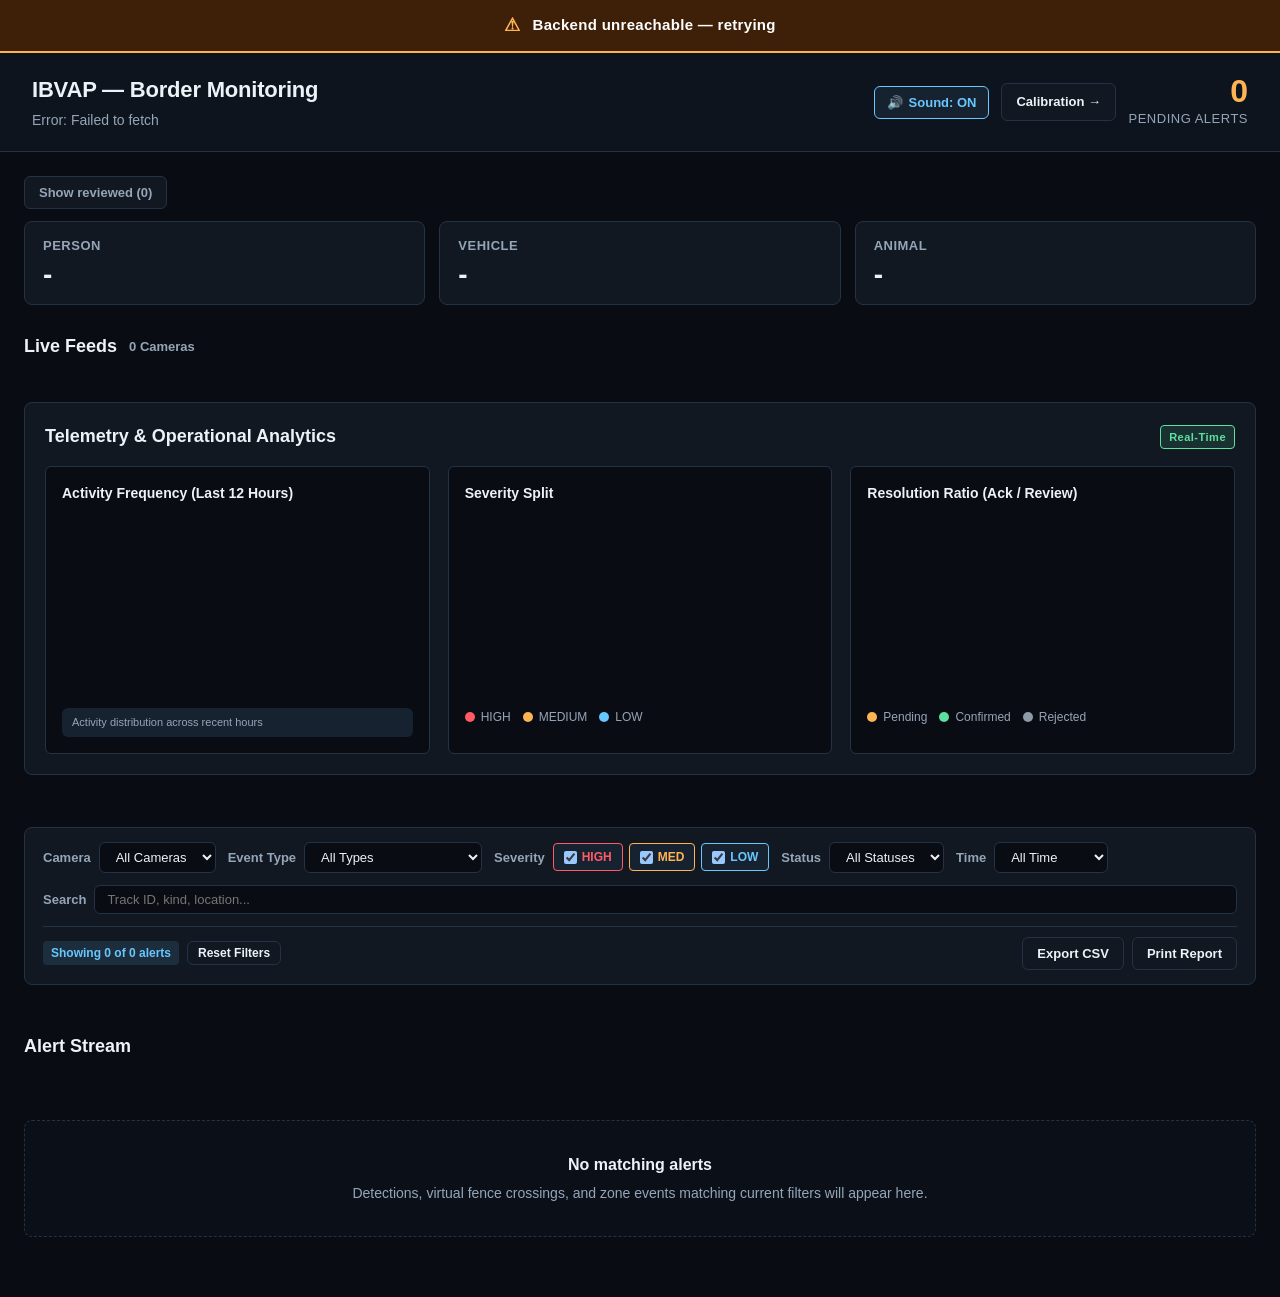
<file: frontend/index.html>
<!doctype html>
<html lang="en">
  <head>
    <meta charset="utf-8" />
    <meta name="viewport" content="width=device-width, initial-scale=1" />
    <title>IBVAP &mdash; Border Monitoring Dashboard</title>
    <link rel="stylesheet" href="style.css" />
  </head>
  <body>
    <!-- Print Only Incident Report Header -->
    <header class="print-only-header">
      <h1>IBVAP &mdash; Operational Incident Report</h1>
      <div class="print-meta-grid">
        <div>Generated: <strong id="print-timestamp">&mdash;</strong></div>
        <div>Active Scope: <strong id="print-scope">All Cameras</strong></div>
        <div>Incident Count: <strong id="print-count">0 incidents</strong></div>
      </div>
    </header>

    <div id="unreachable-banner" class="unreachable-banner" hidden role="alert" aria-live="assertive">
      <span class="unreachable-icon">&#9888;</span>
      <span id="unreachable-text">Backend unreachable &mdash; retrying</span>
    </div>

    <header class="topbar">
      <div class="topbar-branding">
        <div class="title-row">
          <h1>IBVAP &mdash; Border Monitoring</h1>
          <span id="mock-badge" class="badge-mock" hidden>MOCK MODE</span>
        </div>
        <p id="connection-status">Connecting...</p>
      </div>

      <div class="topbar-actions">
        <button id="sound-alarm-toggle" type="button" class="btn-icon-toggle active" aria-pressed="true" title="Toggle audio alert buzzer">
          <span id="sound-toggle-icon">&#128266;</span>
          <span id="sound-toggle-text">Sound: ON</span>
        </button>
        <a href="calibrate.html" class="btn-subtle" id="nav-calibrate-link">Calibration &rarr;</a>
        <div class="summary">
          <span id="alert-count">0</span>
          <span>pending alerts</span>
        </div>
      </div>
    </header>

    <main>
      <div id="alarm-banner" class="alarm-banner" hidden role="alert" aria-live="assertive">
        Critical border event detected
      </div>

      <section class="live-controls" aria-label="Live controls and counts">
        <div class="controls-actions">
          <button id="reviewed-toggle" type="button" class="btn-toggle" aria-pressed="false">Show reviewed (0)</button>
        </div>
        <div class="counts-panel" aria-live="polite">
          <div>
            <span>Person</span>
            <strong id="person-count">0</strong>
          </div>
          <div>
            <span>Vehicle</span>
            <strong id="vehicle-count">0</strong>
          </div>
          <div>
            <span>Animal</span>
            <strong id="animal-count">0</strong>
          </div>
        </div>
      </section>

      <section class="grid-section" aria-label="Camera Feeds">
        <div class="grid-header">
          <div class="grid-header-left">
            <h2>Live Feeds</h2>
            <span id="camera-count-badge" class="feed-count">0 Cameras</span>
          </div>
          <div id="focus-hint" class="focus-hint" hidden>
            <span>Focus Mode Active &mdash; Press <kbd>Esc</kbd> or click to restore grid</span>
            <button id="exit-focus-btn" type="button" class="btn-subtle">Exit Focus</button>
          </div>
        </div>

        <div id="camera-grid" class="camera-grid" role="region" aria-label="Multi-camera grid"></div>
      </section>

      <!-- Analytics Visualizations Panel (Task H5) -->
      <section id="analytics-section" class="analytics-section" aria-label="Analytics & KPIs">
        <div class="analytics-header">
          <h2>Telemetry &amp; Operational Analytics</h2>
          <span class="badge-mock" style="color: var(--ok); border-color: var(--ok); background: var(--ok-soft);">Real-Time</span>
        </div>
        <div class="analytics-grid">
          <div class="chart-card">
            <div class="chart-card-header">
              <h3 class="chart-title">Activity Frequency (Last 12 Hours)</h3>
            </div>
            <canvas id="chart-hourly-canvas" class="chart-canvas" width="320" height="180" aria-label="Events per hour histogram"></canvas>
            <div id="hourly-chart-summary" class="cal-instructions" style="padding: 6px 10px; font-size: 11px;">Activity distribution across recent hours</div>
          </div>

          <div class="chart-card">
            <div class="chart-card-header">
              <h3 class="chart-title">Severity Split</h3>
            </div>
            <canvas id="chart-severity-canvas" class="chart-canvas" width="320" height="180" aria-label="Severity breakdown donut chart"></canvas>
            <div class="chart-legend">
              <span class="chart-legend-item"><span class="legend-dot" style="background: var(--danger);"></span> HIGH</span>
              <span class="chart-legend-item"><span class="legend-dot" style="background: var(--warn);"></span> MEDIUM</span>
              <span class="chart-legend-item"><span class="legend-dot" style="background: var(--info);"></span> LOW</span>
            </div>
          </div>

          <div class="chart-card">
            <div class="chart-card-header">
              <h3 class="chart-title">Resolution Ratio (Ack / Review)</h3>
            </div>
            <canvas id="chart-status-canvas" class="chart-canvas" width="320" height="180" aria-label="Resolution ratio stacked bar chart"></canvas>
            <div class="chart-legend">
              <span class="chart-legend-item"><span class="legend-dot" style="background: var(--warn);"></span> Pending</span>
              <span class="chart-legend-item"><span class="legend-dot" style="background: var(--ok);"></span> Confirmed</span>
              <span class="chart-legend-item"><span class="legend-dot" style="background: var(--reject);"></span> Rejected</span>
            </div>
          </div>
        </div>
      </section>

      <!-- Filter & Search Toolbar (Task H4 & H6) -->
      <section class="filter-toolbar" aria-label="Alert Filters & Search">
        <div class="filter-row">
          <div class="filter-group">
            <label for="filter-camera-select">Camera</label>
            <select id="filter-camera-select" class="filter-select">
              <option value="">All Cameras</option>
            </select>
          </div>

          <div class="filter-group">
            <label for="filter-type-select">Event Type</label>
            <select id="filter-type-select" class="filter-select">
              <option value="">All Types</option>
              <option value="VIRTUAL_FENCE_CROSS">Virtual Fence Crossing</option>
              <option value="RESTRICTED_ZONE_ENTRY">Restricted Zone Entry</option>
              <option value="LOITERING">Loitering</option>
              <option value="CAMERA_TAMPER">Camera Tamper</option>
              <option value="SUSPICIOUS_SEQUENCE">Suspicious Sequence</option>
              <option value="NEW_OBJECT_DETECTED">New Object Detected</option>
            </select>
          </div>

          <div class="filter-group">
            <label>Severity</label>
            <div class="filter-checkboxes">
              <label class="filter-chip sev-high checked">
                <input type="checkbox" id="filter-sev-high" value="HIGH" checked /> HIGH
              </label>
              <label class="filter-chip sev-medium checked">
                <input type="checkbox" id="filter-sev-medium" value="MEDIUM" checked /> MED
              </label>
              <label class="filter-chip sev-low checked">
                <input type="checkbox" id="filter-sev-low" value="LOW" checked /> LOW
              </label>
            </div>
          </div>

          <div class="filter-group">
            <label for="filter-ack-select">Status</label>
            <select id="filter-ack-select" class="filter-select">
              <option value="">All Statuses</option>
              <option value="pending">Pending</option>
              <option value="confirmed">Confirmed</option>
              <option value="rejected">Rejected</option>
            </select>
          </div>

          <div class="filter-group">
            <label for="filter-timerange-select">Time</label>
            <select id="filter-timerange-select" class="filter-select">
              <option value="all">All Time</option>
              <option value="15m">Last 15 min</option>
              <option value="1h">Last 1 hour</option>
              <option value="today">Today</option>
            </select>
          </div>

          <div class="filter-group" style="flex: 1; min-width: 200px;">
            <label for="filter-search-input">Search</label>
            <input type="search" id="filter-search-input" class="filter-input" placeholder="Track ID, kind, location..." style="width: 100%;" />
          </div>
        </div>

        <div class="filter-meta-row">
          <div class="filter-actions">
            <span id="filter-count" class="filter-count-badge">Showing 0 of 0 alerts</span>
            <button id="clear-filters-btn" type="button" class="btn-subtle" style="padding: 4px 10px; font-size: 12px;">Reset Filters</button>
          </div>
          <div class="filter-actions">
            <button id="export-csv-btn" type="button" class="btn-subtle" title="Export filtered records to spreadsheet CSV">Export CSV</button>
            <button id="print-report-btn" type="button" class="btn-subtle" title="Print structured audit report">Print Report</button>
          </div>
        </div>
      </section>

      <section class="feed-section" aria-label="Alert Feed">
        <div class="feed-header">
          <h2>Alert Stream</h2>
        </div>
        <section id="alert-feed" class="alert-feed" aria-live="polite"></section>
        <section id="empty-state" class="empty-state">
          <h2>No matching alerts</h2>
          <p>Detections, virtual fence crossings, and zone events matching current filters will appear here.</p>
        </section>
        <section id="reviewed-feed" class="alert-feed reviewed-feed" aria-live="polite" hidden></section>
      </section>
    </main>

    <!-- Evidence Modal Dialog (Task H3) -->
    <div id="evidence-modal" class="modal-backdrop" hidden role="dialog" aria-modal="true" aria-labelledby="modal-title">
      <div class="modal-dialog">
        <div class="modal-header">
          <h3 id="modal-title">Evidence &amp; Event Inspection</h3>
          <button id="modal-close-btn" type="button" class="modal-close-btn" aria-label="Close modal">&times;</button>
        </div>
        <div class="modal-body">
          <div class="modal-media-container" id="modal-media-container">
            <img id="modal-img" alt="Captured incident frame" hidden />
            <video id="modal-video" controls hidden></video>
            <div id="modal-no-media" style="color: var(--muted); font-size: 13px;">No media capture available for this event</div>
          </div>
          <div class="modal-details-grid" id="modal-details-grid"></div>
        </div>
        <div class="modal-footer">
          <button id="modal-dismiss-btn" type="button" class="btn-subtle">Close</button>
          <div class="modal-footer-actions">
            <button id="modal-reject-btn" type="button" class="btn-subtle" data-action="rejected" style="background: var(--reject); color: #0d141e;">Reject False Positive</button>
            <button id="modal-confirm-btn" type="button" class="btn-primary" data-action="confirmed" style="background: var(--ok); color: #07100d;">Confirm Threat</button>
          </div>
        </div>
      </div>
    </div>

    <script src="api.js"></script>
    <script src="app.js"></script>
  </body>
</html>
</file>
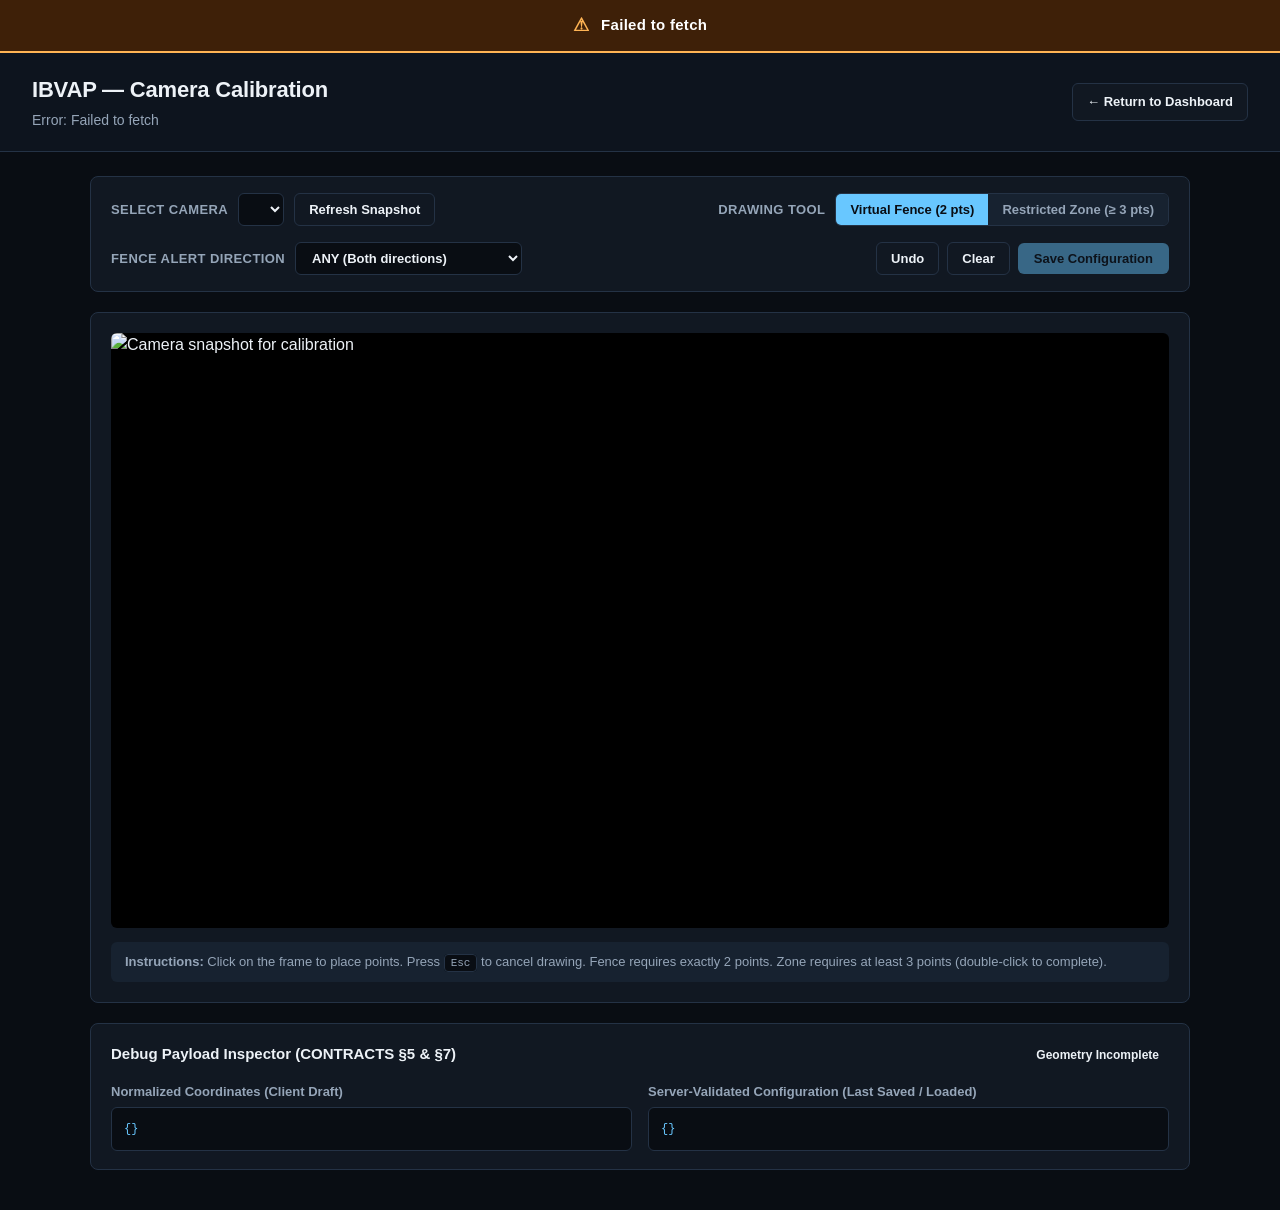
<file: frontend/calibrate.html>
<!doctype html>
<html lang="en">
  <head>
    <meta charset="utf-8" />
    <meta name="viewport" content="width=device-width, initial-scale=1" />
    <title>IBVAP &mdash; Camera Calibration</title>
    <link rel="stylesheet" href="style.css" />
  </head>
  <body class="calibration-page">
    <div id="unreachable-banner" class="unreachable-banner" hidden role="alert" aria-live="assertive">
      <span class="unreachable-icon">&#9888;</span>
      <span id="unreachable-text">Backend unreachable &mdash; retrying</span>
    </div>

    <header class="topbar">
      <div class="topbar-branding">
        <div class="title-row">
          <h1>IBVAP &mdash; Camera Calibration</h1>
          <span id="mock-badge" class="badge-mock" hidden>MOCK MODE</span>
        </div>
        <p id="connection-status">Configuring virtual fences and restricted zones</p>
      </div>
      <div class="topbar-actions">
        <a href="index.html" class="btn-subtle">&larr; Return to Dashboard</a>
      </div>
    </header>

    <main class="calibration-main">
      <!-- Toolbar & Camera Selector -->
      <section class="cal-toolbar-panel" aria-label="Calibration Controls">
        <div class="cal-toolbar-group">
          <label for="camera-select" class="cal-label">Select Camera</label>
          <select id="camera-select" class="cal-select" aria-label="Select camera to calibrate"></select>
          <button id="refresh-snapshot-btn" type="button" class="btn-subtle" title="Fetch latest raw frame">Refresh Snapshot</button>
        </div>

        <div class="cal-toolbar-group">
          <span class="cal-label">Drawing Tool</span>
          <div class="cal-btn-group" role="radiogroup" aria-label="Drawing tool">
            <button id="tool-fence-btn" type="button" class="cal-tool-btn active" role="radio" aria-checked="true">
              Virtual Fence (2 pts)
            </button>
            <button id="tool-zone-btn" type="button" class="cal-tool-btn" role="radio" aria-checked="false">
              Restricted Zone (&ge; 3 pts)
            </button>
          </div>
        </div>

        <div class="cal-toolbar-group">
          <label for="direction-select" class="cal-label">Fence Alert Direction</label>
          <select id="direction-select" class="cal-select" aria-label="Fence alert direction">
            <option value="ANY">ANY (Both directions)</option>
            <option value="A_TO_B">A &rarr; B (Crossing left-to-right)</option>
            <option value="B_TO_A">B &rarr; A (Crossing right-to-left)</option>
          </select>
        </div>

        <div class="cal-toolbar-actions">
          <button id="close-zone-btn" type="button" class="btn-subtle" hidden>Close Zone</button>
          <button id="undo-btn" type="button" class="btn-subtle" title="Undo last point (Backspace)">Undo</button>
          <button id="clear-btn" type="button" class="btn-subtle" title="Clear current tool geometry">Clear</button>
          <button id="save-config-btn" type="button" class="btn-primary" disabled>Save Configuration</button>
        </div>
      </section>

      <!-- Status Messages Banner -->
      <div id="cal-status-banner" class="cal-status-banner" hidden role="status" aria-live="polite"></div>

      <!-- Canvas & Image Viewport -->
      <section class="cal-canvas-section" aria-label="Interactive Calibration Viewport">
        <div class="cal-canvas-container" id="canvas-container">
          <img id="snapshot-img" alt="Camera snapshot for calibration" class="cal-snapshot-img" />
          <canvas id="cal-canvas" class="cal-canvas"></canvas>
          <div id="cal-loading-overlay" class="cal-loading-overlay" hidden>
            <div class="spinner"></div>
            <span>Loading snapshot &amp; configuration...</span>
          </div>
          <div id="cal-error-overlay" class="cal-error-overlay" hidden>
            <span class="offline-icon">&#9888;</span>
            <span id="cal-error-text">Failed to load snapshot</span>
            <button id="cal-retry-btn" type="button" class="btn-subtle">Retry</button>
          </div>
        </div>

        <div class="cal-instructions">
          <span><strong>Instructions:</strong> Click on the frame to place points. Press <kbd>Esc</kbd> to cancel drawing. Fence requires exactly 2 points. Zone requires at least 3 points (double-click to complete).</span>
        </div>
      </section>

      <!-- Debug Inspection Panel -->
      <section class="cal-debug-panel" aria-label="Debug Inspection Panel">
        <div class="cal-debug-header">
          <h3>Debug Payload Inspector (CONTRACTS &sect;5 &amp; &sect;7)</h3>
          <span id="geometry-status-badge" class="badge-status">Geometry Incomplete</span>
        </div>
        <div class="cal-debug-grid">
          <div>
            <h4>Normalized Coordinates (Client Draft)</h4>
            <pre id="debug-draft-json" class="debug-code"><code>{}</code></pre>
          </div>
          <div>
            <h4>Server-Validated Configuration (Last Saved / Loaded)</h4>
            <pre id="debug-saved-json" class="debug-code"><code>{}</code></pre>
          </div>
        </div>
      </section>
    </main>

    <script src="api.js"></script>
    <script src="calibrate.js"></script>
  </body>
</html>
</file>
<file: frontend/style.css>
:root {
  color-scheme: dark;
  --bg: #090d13;
  --panel: #111822;
  --panel-muted: #172230;
  --panel-elevated: #1d2a3d;
  --text: #edf2f7;
  --muted: #95a5b8;
  --line: #243245;
  --line-strong: #364860;
  --danger: #ff5a66;
  --danger-soft: rgba(255, 90, 102, 0.14);
  --warn: #ffb454;
  --warn-soft: rgba(255, 180, 84, 0.14);
  --info: #68c7ff;
  --info-soft: rgba(104, 199, 255, 0.12);
  --ok: #5ee0a0;
  --ok-soft: rgba(94, 224, 160, 0.12);
  --offline: #6e7c8e;
  --offline-soft: rgba(110, 124, 142, 0.15);
  --reject: #8c9ba5;
  --focus-ring: #68c7ff;
}

* {
  box-sizing: border-box;
}

[hidden] {
  display: none !important;
}

body {
  margin: 0;
  min-height: 100vh;
  background: var(--bg);
  color: var(--text);
  font-family: -apple-system, BlinkMacSystemFont, "Segoe UI", Roboto, Oxygen, Ubuntu, Cantarell, "Helvetica Neue", sans-serif;
  font-size: 16px;
  line-height: 1.5;
}

/* Unreachable / Failure Banner */
.unreachable-banner {
  position: sticky;
  top: 0;
  z-index: 100;
  display: flex;
  align-items: center;
  justify-content: center;
  gap: 12px;
  padding: 12px 20px;
  background: #3e2008;
  border-bottom: 2px solid var(--warn);
  color: #fff;
  font-size: 15px;
  font-weight: 700;
  letter-spacing: 0.3px;
}

.unreachable-icon {
  font-size: 18px;
  color: var(--warn);
}

/* Header */
.topbar {
  display: flex;
  align-items: center;
  justify-content: space-between;
  gap: 24px;
  padding: 20px 32px;
  border-bottom: 1px solid var(--line);
  background: #0d141e;
}

.title-row {
  display: flex;
  align-items: center;
  gap: 12px;
}

h1 {
  margin: 0;
  font-size: 22px;
  font-weight: 750;
  letter-spacing: -0.2px;
}

.badge-mock {
  display: inline-block;
  padding: 3px 8px;
  border-radius: 4px;
  border: 1px solid var(--info);
  background: var(--info-soft);
  color: var(--info);
  font-size: 11px;
  font-weight: 800;
  letter-spacing: 0.5px;
}

.topbar p {
  margin: 4px 0 0;
  color: var(--muted);
  font-size: 14px;
}

.summary {
  display: grid;
  justify-items: end;
  gap: 2px;
  min-width: 120px;
  color: var(--muted);
}

.summary span:first-child {
  color: var(--warn);
  font-size: 32px;
  font-weight: 800;
  line-height: 1;
}

.summary span:last-child {
  font-size: 13px;
  text-transform: uppercase;
  letter-spacing: 0.5px;
}

/* Main Container */
main {
  width: min(1380px, calc(100% - 48px));
  margin: 24px auto 60px;
  display: grid;
  gap: 28px;
}

/* Alarm Banner */
.alarm-banner {
  padding: 14px 20px;
  border: 1px solid rgba(255, 90, 102, 0.7);
  border-radius: 8px;
  background: #a31220;
  color: #fff;
  font-weight: 800;
  font-size: 16px;
  text-align: center;
  box-shadow: 0 4px 16px rgba(163, 18, 32, 0.4);
}

.alarm-banner.flash {
  animation: alarm-flash 0.28s linear 0s 6 alternate;
}

@keyframes alarm-flash {
  from { background: #850b17; }
  to { background: #ff253a; }
}

/* Stats / Counts Bar */
.live-controls {
  display: grid;
  gap: 12px;
}

.controls-actions {
  display: flex;
  gap: 10px;
  align-items: stretch;
}

.counts-panel {
  display: grid;
  grid-template-columns: repeat(3, 1fr);
  gap: 14px;
}

.counts-panel div {
  display: grid;
  gap: 4px;
  padding: 14px 18px;
  border: 1px solid var(--line);
  border-radius: 8px;
  background: var(--panel);
}

.counts-panel span {
  color: var(--muted);
  font-size: 13px;
  font-weight: 600;
  text-transform: uppercase;
  letter-spacing: 0.5px;
}

.counts-panel strong {
  font-size: 28px;
  font-weight: 800;
  line-height: 1.1;
  color: var(--text);
}

/* Grid Section */
.grid-section {
  display: grid;
  gap: 14px;
}

.grid-header {
  display: flex;
  align-items: center;
  justify-content: space-between;
  gap: 16px;
  flex-wrap: wrap;
}

.grid-header-left {
  display: flex;
  align-items: center;
  gap: 12px;
}

h2 {
  margin: 0;
  font-size: 18px;
  font-weight: 700;
  color: var(--text);
}

.feed-count {
  font-size: 13px;
  color: var(--muted);
  font-weight: 600;
}

.focus-hint {
  display: flex;
  align-items: center;
  gap: 12px;
  font-size: 13px;
  color: var(--info);
  background: var(--info-soft);
  padding: 6px 12px;
  border-radius: 6px;
  border: 1px solid rgba(104, 199, 255, 0.25);
}

.focus-hint kbd {
  background: rgba(0, 0, 0, 0.3);
  padding: 2px 6px;
  border-radius: 4px;
  border: 1px solid var(--line-strong);
  font-family: monospace;
  font-size: 12px;
  color: #fff;
}

.btn-subtle {
  background: var(--panel-muted);
  color: var(--text);
  border: 1px solid var(--line-strong);
  padding: 4px 10px;
  border-radius: 4px;
  font-size: 12px;
  font-weight: 600;
  cursor: pointer;
}

.btn-subtle:hover {
  background: var(--panel-elevated);
}

/* Camera Grid Layout */
.camera-grid {
  display: grid;
  grid-template-columns: repeat(auto-fit, minmax(320px, 1fr));
  gap: 16px;
}

/* Single camera view balance */
.camera-grid[data-count="1"] {
  grid-template-columns: 1fr;
  max-width: 900px;
  margin: 0 auto;
}

/* Two camera view balance */
.camera-grid[data-count="2"] {
  grid-template-columns: repeat(2, 1fr);
}

/* Four camera view balance on desktop (2x2) */
@media (min-width: 900px) {
  .camera-grid[data-count="4"],
  .camera-grid:not([data-count]) {
    grid-template-columns: repeat(2, 1fr);
  }
}

/* Focus Mode Layout */
.camera-grid.has-focus {
  display: flex;
  flex-direction: column;
  gap: 16px;
}

.camera-grid.has-focus .camera-tile.is-focused {
  order: -1;
  width: 100%;
}

.camera-grid.has-focus .camera-tile.is-focused .tile-video {
  max-height: 65vh;
}

.camera-grid.has-focus .camera-tile:not(.is-focused) {
  opacity: 0.7;
}

/* Horizontal strip for unfocused tiles in focus mode */
.camera-grid.has-focus-strip {
  display: grid;
  grid-template-columns: 1fr;
  gap: 16px;
}

.unfocused-strip {
  display: grid;
  grid-template-columns: repeat(auto-fit, minmax(220px, 1fr));
  gap: 12px;
}

/* Camera Tile */
.camera-tile {
  background: var(--panel);
  border: 1px solid var(--line);
  border-radius: 8px;
  overflow: hidden;
  display: flex;
  flex-direction: column;
  cursor: pointer;
  outline: none;
  transition: border-color 0.15s ease, box-shadow 0.15s ease, opacity 0.2s ease;
}

.camera-tile:hover {
  border-color: var(--line-strong);
}

.camera-tile:focus-visible {
  border-color: var(--focus-ring);
  box-shadow: 0 0 0 2px var(--focus-ring);
}

.camera-tile.is-focused {
  border-color: var(--info);
  box-shadow: 0 0 0 2px rgba(104, 199, 255, 0.4);
}

/* Tile Header */
.tile-header {
  display: flex;
  align-items: center;
  justify-content: space-between;
  gap: 12px;
  padding: 10px 14px;
  background: #0f1621;
  border-bottom: 1px solid var(--line);
}

.tile-title-group {
  display: flex;
  align-items: baseline;
  gap: 8px;
  min-width: 0;
}

.tile-camera-id {
  font-family: monospace;
  font-size: 13px;
  font-weight: 700;
  color: var(--info);
  white-space: nowrap;
}

.tile-location {
  font-size: 13px;
  font-weight: 600;
  color: var(--text);
  white-space: nowrap;
  overflow: hidden;
  text-overflow: ellipsis;
}

/* Status Badges with Accessible Text + Color */
.status-badge {
  display: inline-flex;
  align-items: center;
  gap: 5px;
  padding: 3px 8px;
  border-radius: 4px;
  font-size: 11px;
  font-weight: 750;
  letter-spacing: 0.4px;
  text-transform: uppercase;
  white-space: nowrap;
}

.status-badge::before {
  content: "";
  display: inline-block;
  width: 7px;
  height: 7px;
  border-radius: 50%;
}

.status-badge.status-live {
  background: var(--ok-soft);
  color: var(--ok);
  border: 1px solid rgba(94, 224, 160, 0.3);
}

.status-badge.status-live::before {
  background: var(--ok);
  box-shadow: 0 0 6px var(--ok);
}

.status-badge.status-degraded {
  background: var(--warn-soft);
  color: var(--warn);
  border: 1px solid rgba(255, 180, 84, 0.3);
}

.status-badge.status-degraded::before {
  background: var(--warn);
  box-shadow: 0 0 6px var(--warn);
}

.status-badge.status-offline {
  background: var(--offline-soft);
  color: #adb5bd;
  border: 1px solid rgba(173, 181, 189, 0.25);
}

.status-badge.status-offline::before {
  background: #adb5bd;
}

/* Tile Video Area */
.tile-video {
  position: relative;
  width: 100%;
  aspect-ratio: 16 / 9;
  background: #04070a;
  overflow: hidden;
  display: flex;
  align-items: center;
  justify-content: center;
}

.tile-video img.camera-stream {
  width: 100%;
  height: 100%;
  object-fit: contain;
  display: block;
}

.badge-low-vis {
  position: absolute;
  top: 10px;
  left: 10px;
  z-index: 2;
  padding: 3px 7px;
  border-radius: 4px;
  background: rgba(255, 180, 84, 0.9);
  color: #1a1202;
  font-size: 11px;
  font-weight: 800;
  letter-spacing: 0.5px;
}

/* Offline Overlay */
.tile-offline-overlay {
  position: absolute;
  inset: 0;
  z-index: 3;
  display: flex;
  flex-direction: column;
  align-items: center;
  justify-content: center;
  gap: 8px;
  background: rgba(10, 15, 22, 0.92);
  color: var(--muted);
  text-align: center;
  padding: 16px;
}

.offline-icon {
  font-size: 24px;
  color: #8c9ba5;
}

.offline-msg {
  font-size: 14px;
  font-weight: 700;
  color: #c9d6df;
}

.offline-sub {
  font-size: 12px;
  color: var(--muted);
  font-family: monospace;
}

/* Tile Footer (Metrics) */
.tile-footer {
  display: flex;
  align-items: center;
  justify-content: space-between;
  gap: 10px;
  padding: 8px 14px;
  background: #0f1621;
  border-top: 1px solid var(--line);
  font-size: 12px;
  color: var(--muted);
}

.tile-metrics {
  display: flex;
  align-items: center;
  gap: 12px;
}

.metric-item strong {
  color: var(--text);
  font-weight: 700;
}

.tile-counts {
  display: flex;
  align-items: center;
  gap: 8px;
  font-family: monospace;
  font-size: 12px;
}

.tile-counts span strong {
  color: var(--text);
}

/* Alert Feed Section */
.feed-section {
  display: grid;
  gap: 14px;
}

.feed-header {
  display: flex;
  align-items: center;
  justify-content: space-between;
}

.alert-feed {
  display: grid;
  gap: 12px;
}

.alert {
  display: grid;
  grid-template-columns: 200px 1fr;
  gap: 16px;
  padding: 14px;
  border: 1px solid var(--line);
  border-left: 5px solid var(--warn);
  border-radius: 8px;
  background: var(--panel);
}

.alert.severity-high {
  border-left-color: var(--danger);
  background: linear-gradient(90deg, var(--danger-soft), var(--panel) 40%);
}

.alert.severity-low {
  border-left-color: var(--info);
  background: linear-gradient(90deg, var(--info-soft), var(--panel) 40%);
}

.alert.no-evidence {
  grid-template-columns: 1fr;
}

.alert.handled {
  opacity: 0.6;
  filter: grayscale(0.4);
}

.alert.dismissing {
  opacity: 0;
  max-height: 0 !important;
  margin-top: 0 !important;
  margin-bottom: 0 !important;
  padding-top: 0 !important;
  padding-bottom: 0 !important;
  border-top-width: 0 !important;
  border-bottom-width: 0 !important;
  overflow: hidden;
  pointer-events: none;
  transform: translateY(-4px) scale(0.98);
  transition: opacity 250ms ease, max-height 250ms ease, margin 250ms ease, padding 250ms ease, border-width 250ms ease, transform 250ms ease;
}

.reviewed-feed {
  margin-top: 18px;
  border-top: 1px dashed var(--line);
  padding-top: 18px;
}

.reviewed-feed .alert {
  opacity: 0.62;
  filter: grayscale(0.35);
}

.reviewed-feed .alert:hover {
  opacity: 0.85;
}

.evidence {
  width: 100%;
  aspect-ratio: 16 / 10;
  object-fit: cover;
  border-radius: 6px;
  border: 1px solid var(--line);
  background: var(--panel-muted);
}

.evidence.missing {
  opacity: 0.35;
}

.alert-body {
  display: grid;
  gap: 12px;
}

.alert-heading,
.actions {
  display: flex;
  align-items: center;
  justify-content: space-between;
  gap: 12px;
}

.event-type-badge {
  font-size: 14px;
  font-weight: 800;
  color: var(--warn);
}

.severity-high .event-type-badge {
  color: var(--danger);
}

.severity-low .event-type-badge {
  color: var(--info);
}

.ack-badge,
.handled-label {
  border: 1px solid var(--line-strong);
  border-radius: 999px;
  padding: 4px 10px;
  color: var(--muted);
  font-size: 12px;
  font-weight: 600;
  text-transform: uppercase;
}

.details {
  display: grid;
  grid-template-columns: repeat(5, minmax(80px, 1fr));
  gap: 10px;
  margin: 0;
}

.details div {
  min-width: 0;
}

dt {
  color: var(--muted);
  font-size: 11px;
  text-transform: uppercase;
  margin-bottom: 2px;
}

dd {
  margin: 0;
  overflow-wrap: anywhere;
  font-weight: 650;
  font-size: 13px;
}

.actions {
  justify-content: flex-start;
  gap: 8px;
}

button {
  border: 0;
  border-radius: 6px;
  padding: 8px 14px;
  color: #07100d;
  background: var(--ok);
  font-weight: 750;
  font-size: 13px;
  cursor: pointer;
  transition: opacity 0.15s ease;
}

button:hover {
  opacity: 0.9;
}

button[data-action="rejected"] {
  background: var(--reject);
  color: #0d141e;
}

button:disabled {
  cursor: wait;
  opacity: 0.5;
}

.btn-toggle {
  background: var(--panel);
  color: var(--muted);
  border: 1px solid var(--line);
  font-weight: 700;
  transition: all 0.15s ease;
}

.btn-toggle:hover {
  color: var(--text);
  border-color: var(--muted);
}

.btn-toggle.active {
  background: var(--panel-muted);
  color: var(--info);
  border-color: var(--info);
}

.inline-error {
  color: var(--danger);
  font-size: 12px;
  font-weight: 600;
  margin-left: 8px;
}

.empty-state {
  margin-top: 32px;
  padding: 32px;
  border: 1px dashed var(--line);
  border-radius: 8px;
  text-align: center;
  background: rgba(17, 24, 34, 0.4);
}

.empty-state h2 {
  font-size: 16px;
  margin-bottom: 6px;
}

.empty-state p {
  color: var(--muted);
  font-size: 14px;
  margin: 0;
}

/* Responsiveness */
@media (max-width: 768px) {
  .controls-actions {
    flex-wrap: wrap;
  }

  .topbar {
    padding: 16px;
    flex-direction: column;
    align-items: flex-start;
    gap: 12px;
  }

  .summary {
    justify-items: start;
  }

  main {
    width: calc(100% - 24px);
    margin: 16px auto;
  }

  .counts-panel {
    grid-template-columns: 1fr;
  }

  .camera-grid,
  .camera-grid[data-count="2"],
  .camera-grid[data-count="4"] {
    grid-template-columns: 1fr;
  }

  .alert {
    grid-template-columns: 1fr;
  }

  .details {
    grid-template-columns: repeat(2, 1fr);
  }
}

/* ==========================================================================
   Common Button & Utility Styles
   ========================================================================== */
.btn-subtle {
  display: inline-flex;
  align-items: center;
  justify-content: center;
  gap: 6px;
  background: var(--panel);
  color: var(--text);
  border: 1px solid var(--line);
  border-radius: 6px;
  padding: 8px 14px;
  font-size: 13px;
  font-weight: 650;
  text-decoration: none;
  cursor: pointer;
  transition: all 0.15s ease;
}

.btn-subtle:hover {
  background: var(--panel-muted);
  border-color: var(--line-strong);
  color: #fff;
}

.btn-primary {
  display: inline-flex;
  align-items: center;
  justify-content: center;
  gap: 6px;
  background: var(--info);
  color: #090d13;
  border: 0;
  border-radius: 6px;
  padding: 8px 16px;
  font-size: 13px;
  font-weight: 750;
  cursor: pointer;
  transition: opacity 0.15s ease;
}

.btn-primary:hover {
  opacity: 0.9;
}

.btn-primary:disabled {
  opacity: 0.45;
  cursor: not-allowed;
}

.btn-icon-toggle {
  display: inline-flex;
  align-items: center;
  gap: 6px;
  background: var(--panel);
  color: var(--muted);
  border: 1px solid var(--line);
  font-weight: 700;
  padding: 8px 12px;
  border-radius: 6px;
  font-size: 13px;
  cursor: pointer;
  transition: all 0.15s ease;
}

.btn-icon-toggle.active {
  background: var(--panel-muted);
  color: var(--info);
  border-color: var(--info);
}

.topbar-actions {
  display: flex;
  align-items: center;
  gap: 12px;
}

/* ==========================================================================
   Calibration Page Styles (Task H2)
   ========================================================================== */
.calibration-main {
  width: calc(100% - 48px);
  max-width: 1100px;
  margin: 24px auto 40px;
  display: flex;
  flex-direction: column;
  gap: 20px;
}

.cal-toolbar-panel {
  background: var(--panel);
  border: 1px solid var(--line);
  border-radius: 8px;
  padding: 16px 20px;
  display: flex;
  flex-wrap: wrap;
  align-items: center;
  justify-content: space-between;
  gap: 16px;
}

.cal-toolbar-group {
  display: flex;
  align-items: center;
  gap: 10px;
}

.cal-label {
  font-size: 13px;
  font-weight: 700;
  color: var(--muted);
  text-transform: uppercase;
  letter-spacing: 0.4px;
}

.cal-select {
  background: var(--bg);
  border: 1px solid var(--line);
  color: var(--text);
  padding: 7px 12px;
  border-radius: 6px;
  font-size: 13px;
  font-weight: 600;
}

.cal-btn-group {
  display: inline-flex;
  border-radius: 6px;
  overflow: hidden;
  border: 1px solid var(--line);
}

.cal-tool-btn {
  background: var(--panel-muted);
  color: var(--muted);
  border: 0;
  border-radius: 0;
  padding: 8px 14px;
  font-size: 13px;
  font-weight: 650;
  cursor: pointer;
  transition: all 0.15s ease;
}

.cal-tool-btn.active {
  background: var(--info);
  color: #090d13;
}

.cal-toolbar-actions {
  display: flex;
  align-items: center;
  gap: 8px;
}

.cal-status-banner {
  padding: 12px 18px;
  border-radius: 6px;
  font-size: 14px;
  font-weight: 600;
}

.cal-status-banner.status-success {
  background: var(--ok-soft);
  border: 1px solid var(--ok);
  color: var(--ok);
}

.cal-status-banner.status-error {
  background: var(--danger-soft);
  border: 1px solid var(--danger);
  color: var(--danger);
}

.cal-status-banner.status-info {
  background: var(--info-soft);
  border: 1px solid var(--info);
  color: var(--info);
}

.cal-canvas-section {
  background: var(--panel);
  border: 1px solid var(--line);
  border-radius: 8px;
  padding: 20px;
  display: flex;
  flex-direction: column;
  gap: 14px;
}

.cal-canvas-container {
  position: relative;
  width: 100%;
  aspect-ratio: 16 / 9;
  background: #000;
  border-radius: 6px;
  overflow: hidden;
  display: flex;
  align-items: center;
  justify-content: center;
}

.cal-snapshot-img {
  width: 100%;
  height: 100%;
  object-fit: contain;
  display: block;
  user-select: none;
}

.cal-canvas {
  position: absolute;
  top: 0;
  left: 0;
  width: 100%;
  height: 100%;
  cursor: crosshair;
  z-index: 2;
  touch-action: none;
}

.cal-loading-overlay,
.cal-error-overlay {
  position: absolute;
  inset: 0;
  background: rgba(9, 13, 19, 0.88);
  display: flex;
  flex-direction: column;
  align-items: center;
  justify-content: center;
  gap: 12px;
  z-index: 5;
  color: var(--text);
  font-size: 14px;
  font-weight: 600;
}

.spinner {
  width: 32px;
  height: 32px;
  border: 3px solid rgba(104, 199, 255, 0.2);
  border-top-color: var(--info);
  border-radius: 50%;
  animation: spin 0.8s linear infinite;
}

@keyframes spin {
  to { transform: rotate(360deg); }
}

.cal-instructions {
  color: var(--muted);
  font-size: 13px;
  line-height: 1.5;
  background: var(--panel-muted);
  padding: 10px 14px;
  border-radius: 6px;
}

.cal-instructions kbd {
  background: var(--bg);
  border: 1px solid var(--line);
  border-radius: 4px;
  padding: 2px 6px;
  font-family: monospace;
  font-size: 11px;
}

.cal-debug-panel {
  background: var(--panel);
  border: 1px solid var(--line);
  border-radius: 8px;
  padding: 18px 20px;
}

.cal-debug-header {
  display: flex;
  align-items: center;
  justify-content: space-between;
  margin-bottom: 14px;
}

.cal-debug-header h3 {
  margin: 0;
  font-size: 15px;
  font-weight: 700;
}

.cal-debug-grid {
  display: grid;
  grid-template-columns: 1fr 1fr;
  gap: 16px;
}

.cal-debug-grid h4 {
  margin: 0 0 6px;
  font-size: 13px;
  color: var(--muted);
}

.debug-code {
  background: var(--bg);
  border: 1px solid var(--line);
  border-radius: 6px;
  padding: 12px;
  font-family: monospace;
  font-size: 12px;
  color: var(--info);
  margin: 0;
  max-height: 200px;
  overflow: auto;
}

.badge-status {
  display: inline-block;
  padding: 4px 10px;
  border-radius: 4px;
  font-size: 12px;
  font-weight: 750;
}

.badge-status.valid {
  background: var(--ok-soft);
  border: 1px solid var(--ok);
  color: var(--ok);
}

.badge-status.invalid {
  background: var(--warn-soft);
  border: 1px solid var(--warn);
  color: var(--warn);
}

/* ==========================================================================
   Filter Toolbar & Search (Task H4)
   ========================================================================== */
.filter-toolbar {
  background: var(--panel);
  border: 1px solid var(--line);
  border-radius: 8px;
  padding: 14px 18px;
  margin-bottom: 20px;
  display: flex;
  flex-direction: column;
  gap: 12px;
}

.filter-row {
  display: flex;
  flex-wrap: wrap;
  align-items: center;
  gap: 12px;
}

.filter-group {
  display: flex;
  align-items: center;
  gap: 8px;
  font-size: 13px;
  color: var(--muted);
}

.filter-group label {
  font-weight: 650;
  color: var(--muted);
}

.filter-input,
.filter-select {
  background: var(--bg);
  border: 1px solid var(--line);
  border-radius: 6px;
  color: var(--text);
  padding: 6px 12px;
  font-size: 13px;
}

.filter-input:focus,
.filter-select:focus {
  outline: none;
  border-color: var(--focus-ring);
}

.filter-checkboxes {
  display: flex;
  align-items: center;
  gap: 6px;
}

.filter-chip {
  display: inline-flex;
  align-items: center;
  gap: 5px;
  padding: 4px 10px;
  border-radius: 4px;
  border: 1px solid var(--line);
  background: var(--bg);
  font-size: 12px;
  font-weight: 700;
  cursor: pointer;
  user-select: none;
}

.filter-chip input {
  margin: 0;
  cursor: pointer;
}

.filter-chip.sev-high {
  color: var(--danger);
}

.filter-chip.sev-medium {
  color: var(--warn);
}

.filter-chip.sev-low {
  color: var(--info);
}

.filter-chip.checked {
  border-color: currentColor;
  background: var(--panel-muted);
}

.filter-meta-row {
  display: flex;
  align-items: center;
  justify-content: space-between;
  border-top: 1px solid var(--line);
  padding-top: 10px;
}

.filter-count-badge {
  font-size: 12px;
  font-weight: 700;
  color: var(--info);
  background: var(--info-soft);
  padding: 3px 8px;
  border-radius: 4px;
}

.filter-actions {
  display: flex;
  align-items: center;
  gap: 8px;
}

/* ==========================================================================
   Analytics Panel (Task H5)
   ========================================================================== */
.analytics-section {
  background: var(--panel);
  border: 1px solid var(--line);
  border-radius: 8px;
  padding: 20px;
  margin-bottom: 24px;
}

.analytics-header {
  display: flex;
  align-items: center;
  justify-content: space-between;
  margin-bottom: 16px;
}

.analytics-header h2 {
  margin: 0;
  font-size: 18px;
  font-weight: 750;
}

.analytics-grid {
  display: grid;
  grid-template-columns: repeat(auto-fit, minmax(300px, 1fr));
  gap: 18px;
}

.chart-card {
  background: var(--bg);
  border: 1px solid var(--line);
  border-radius: 6px;
  padding: 16px;
  display: flex;
  flex-direction: column;
  gap: 12px;
}

.chart-card-header {
  display: flex;
  align-items: center;
  justify-content: space-between;
}

.chart-title {
  margin: 0;
  font-size: 14px;
  font-weight: 700;
  color: var(--text);
}

.chart-canvas {
  width: 100%;
  height: 180px;
  display: block;
}

.chart-legend {
  display: flex;
  flex-wrap: wrap;
  gap: 12px;
  font-size: 12px;
  color: var(--muted);
}

.chart-legend-item {
  display: inline-flex;
  align-items: center;
  gap: 6px;
}

.legend-dot {
  width: 10px;
  height: 10px;
  border-radius: 50%;
  display: inline-block;
}

/* ==========================================================================
   Alert Card Extras & Compact NEW_OBJECT_DETECTED (Task H3)
   ========================================================================== */
.alert.compact {
  padding: 10px 14px;
  opacity: 0.85;
}

.alert.compact:hover {
  opacity: 1;
}

.alert-meta-tags {
  display: flex;
  flex-wrap: wrap;
  gap: 6px;
  margin-top: 6px;
}

.meta-tag {
  display: inline-flex;
  align-items: center;
  gap: 4px;
  font-size: 11px;
  font-weight: 650;
  color: var(--muted);
  background: var(--panel);
  border: 1px solid var(--line);
  padding: 2px 7px;
  border-radius: 4px;
}

.btn-evidence {
  background: var(--panel);
  color: var(--info);
  border: 1px solid var(--info);
  font-weight: 700;
}

.btn-evidence:hover {
  background: var(--info-soft);
}

/* ==========================================================================
   Evidence Modal (Task H3)
   ========================================================================== */
.modal-backdrop {
  position: fixed;
  inset: 0;
  background: rgba(4, 7, 11, 0.78);
  backdrop-filter: blur(4px);
  display: flex;
  align-items: center;
  justify-content: center;
  z-index: 200;
  padding: 20px;
}

.modal-dialog {
  background: var(--panel);
  border: 1px solid var(--line-strong);
  border-radius: 10px;
  max-width: 720px;
  width: 100%;
  max-height: 90vh;
  overflow-y: auto;
  box-shadow: 0 16px 40px rgba(0, 0, 0, 0.65);
  display: flex;
  flex-direction: column;
}

.modal-header {
  display: flex;
  justify-content: space-between;
  align-items: center;
  padding: 16px 20px;
  border-bottom: 1px solid var(--line);
}

.modal-header h3 {
  margin: 0;
  font-size: 17px;
  font-weight: 750;
}

.modal-close-btn {
  background: transparent;
  border: 0;
  color: var(--muted);
  font-size: 22px;
  line-height: 1;
  padding: 4px 8px;
  cursor: pointer;
}

.modal-close-btn:hover {
  color: #fff;
}

.modal-body {
  padding: 20px;
  display: flex;
  flex-direction: column;
  gap: 16px;
}

.modal-media-container {
  border-radius: 6px;
  overflow: hidden;
  background: #000;
  display: flex;
  align-items: center;
  justify-content: center;
  min-height: 220px;
  max-height: 400px;
  border: 1px solid var(--line);
}

.modal-media-container img,
.modal-media-container video {
  width: 100%;
  max-height: 400px;
  object-fit: contain;
  display: block;
}

.modal-details-grid {
  display: grid;
  grid-template-columns: repeat(auto-fit, minmax(170px, 1fr));
  gap: 10px;
  background: var(--panel-muted);
  padding: 14px;
  border-radius: 6px;
  font-size: 13px;
}

.modal-detail-item span:first-child {
  display: block;
  font-size: 11px;
  color: var(--muted);
  text-transform: uppercase;
  margin-bottom: 2px;
}

.modal-detail-item span:last-child {
  font-weight: 650;
}

.modal-footer {
  display: flex;
  justify-content: space-between;
  align-items: center;
  padding: 14px 20px;
  border-top: 1px solid var(--line);
  background: var(--panel-muted);
}

.modal-footer-actions {
  display: flex;
  align-items: center;
  gap: 8px;
}

/* ==========================================================================
   Print Stylesheet (Task H6)
   ========================================================================== */
.print-only-header {
  display: none;
}

@media print {
  body {
    background: #ffffff !important;
    color: #000000 !important;
    font-size: 12pt;
    line-height: 1.3;
  }

  .unreachable-banner,
  .topbar,
  .live-controls,
  .grid-section,
  .filter-toolbar,
  .analytics-section,
  .actions,
  button,
  .modal-backdrop,
  .focus-hint,
  #alarm-banner {
    display: none !important;
  }

  .print-only-header {
    display: block !important;
    margin-bottom: 20px;
    padding-bottom: 12px;
    border-bottom: 2pt solid #000;
  }

  .print-only-header h1 {
    font-size: 18pt;
    color: #000;
    margin: 0 0 6pt;
  }

  .print-meta-grid {
    display: grid;
    grid-template-columns: repeat(3, 1fr);
    font-size: 10pt;
    color: #333;
    margin-top: 6pt;
  }

  .feed-section {
    display: block !important;
  }

  .feed-header h2 {
    font-size: 14pt;
    color: #000;
    margin-bottom: 8pt;
  }

  .alert-feed {
    display: block !important;
  }

  .alert {
    page-break-inside: avoid;
    break-inside: avoid;
    border: 1pt solid #bbb !important;
    background: #fff !important;
    color: #000 !important;
    margin-bottom: 8pt !important;
    padding: 8pt !important;
    box-shadow: none !important;
  }

  .alert strong,
  .alert span {
    color: #000 !important;
  }

  .badge-severity {
    border: 1pt solid #000 !important;
    color: #000 !important;
    background: #eee !important;
  }
}
</file>
